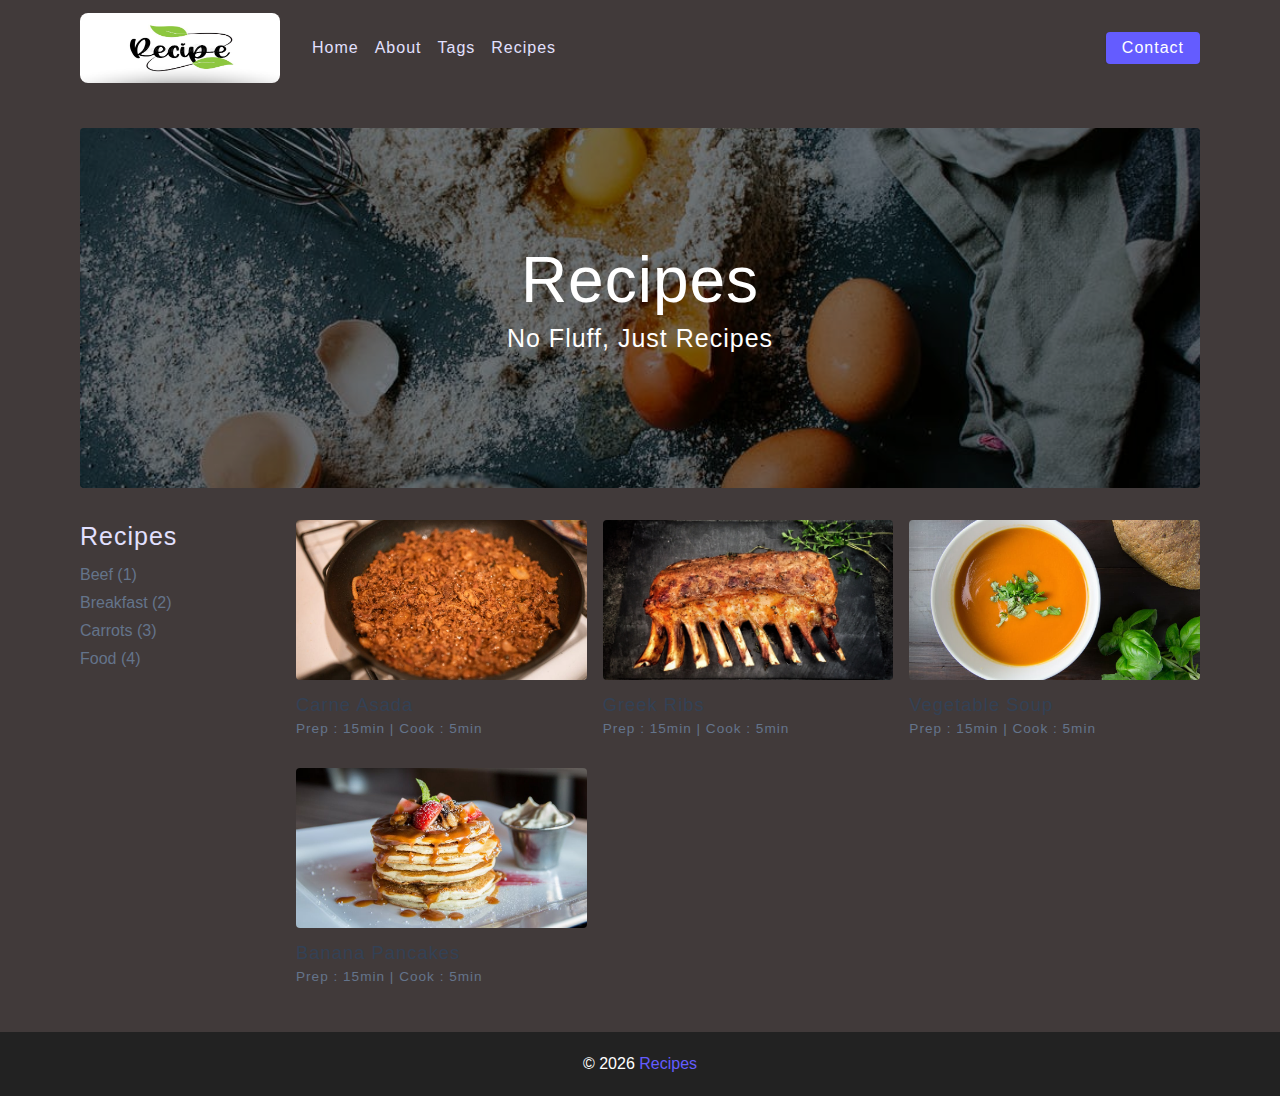
<file: index.html>
<!DOCTYPE html>
<html lang="en">
  <head>
    <meta charset="UTF-8" />
    <meta http-equiv="X-UA-Compatible" content="IE=edge" />
    <meta name="viewport" content="width=device-width, initial-scale=1.0" />
    <title>Recipes</title>
    <!-- favicon -->
    <link rel="shortcut icon" href="./assets/favicon.ico" type="image/x-icon" />
    <!-- normalize -->
    <link rel="stylesheet" href="./css/normalize.css" />
    <!-- font-awesome -->
    <link
      rel="stylesheet"
      href="https://cdnjs.cloudflare.com/ajax/libs/font-awesome/5.14.0/css/all.min.css"
    />
    <!-- main css -->
    <link rel="stylesheet" href="./css/main.css" />
  </head>
  <body>
    <!-- nav  -->
    <nav class="navbar">
      <div class="nav-center">
        <div class="nav-header">
          
            <img class="logo" src="./assets/recipe-.png" alt="recipes" />
          </a>
          <button class="nav-btn btn">
            <i class="fas fa-align-justify"></i>
          </button>
        </div>
        <div class="nav-links">
          <a href="index.html" class="nav-link"> home </a>
          <a href="about.html" class="nav-link"> about </a>
          <a href="tags.html" class="nav-link"> tags </a>
          <a href="recipes.html" class="nav-link"> recipes </a>

          <div class="nav-link contact-link">
            <a href="contact.html" class="btn"> contact </a>
          </div>
        </div>
      </div>
    </nav>
    <!-- end of nav -->
    <!-- main -->
    <main class="page">
      <!-- header -->
      <header class="hero">
        <div class="hero-container">
          <div class="hero-text">
            <h1>Recipes</h1>
            <h4>no fluff, just recipes</h4>
          </div>
        </div>
      </header>
      <!-- end of header -->
      <section class="recipes-container">
        <!-- tag container -->
        <div class="tags-container">
          <h4>recipes</h4>
          <div class="tags-list">
            <a href="tag-template.html">Beef (1)</a>
            <a href="tag-template.html">Breakfast (2)</a>
            <a href="tag-template.html">Carrots (3)</a>
            <a href="tag-template.html">Food (4)</a>
          </div>
        </div>
        <!-- end of tag container -->
        <!-- recipes list -->
        <div class="recipes-list">
          <!-- single recipe -->
          <a href="single-recipe.html" class="recipe">
            <img
              src="./assets/recipes/recipe-1.jpeg"
              class="img recipe-img"
              alt=""
            />
            <h5>Carne Asada</h5>
            <p>Prep : 15min | Cook : 5min</p>
          </a>
          <!-- end of single recipe -->
          <!-- single recipe -->
          <a href="single-recipe.html" class="recipe">
            <img
              src="./assets/recipes/recipe-2.jpeg"
              class="img recipe-img"
              alt=""
            />
            <h5>Greek Ribs</h5>
            <p>Prep : 15min | Cook : 5min</p>
          </a>
          <!-- end of single recipe -->
          <!-- single recipe -->
          <a href="single-recipe.html" class="recipe">
            <img
              src="./assets/recipes/recipe-3.jpeg"
              class="img recipe-img"
              alt=""
            />
            <h5>Vegetable Soup</h5>
            <p>Prep : 15min | Cook : 5min</p>
          </a>
          <!-- end of single recipe -->
          <!-- single recipe -->
          <a href="single-recipe.html" class="recipe">
            <img
              src="./assets/recipes/recipe-4.jpeg"
              class="img recipe-img"
              alt=""
            />
            <h5>Banana Pancakes</h5>
            <p>Prep : 15min | Cook : 5min</p>
          </a>
          <!-- end of single recipe -->
        </div>
        <!-- end of recipes list -->
      </section>
    </main>
    <!-- end of main -->
    <!-- footer -->
    <footer class="page-footer">
      <p>
        &copy; <span id="date"></span>
        <span class="footer-logo">Recipes</span>
      </p>
    </footer>
    <script src="./js/app.js"></script>
  </body>
</html>
</file>
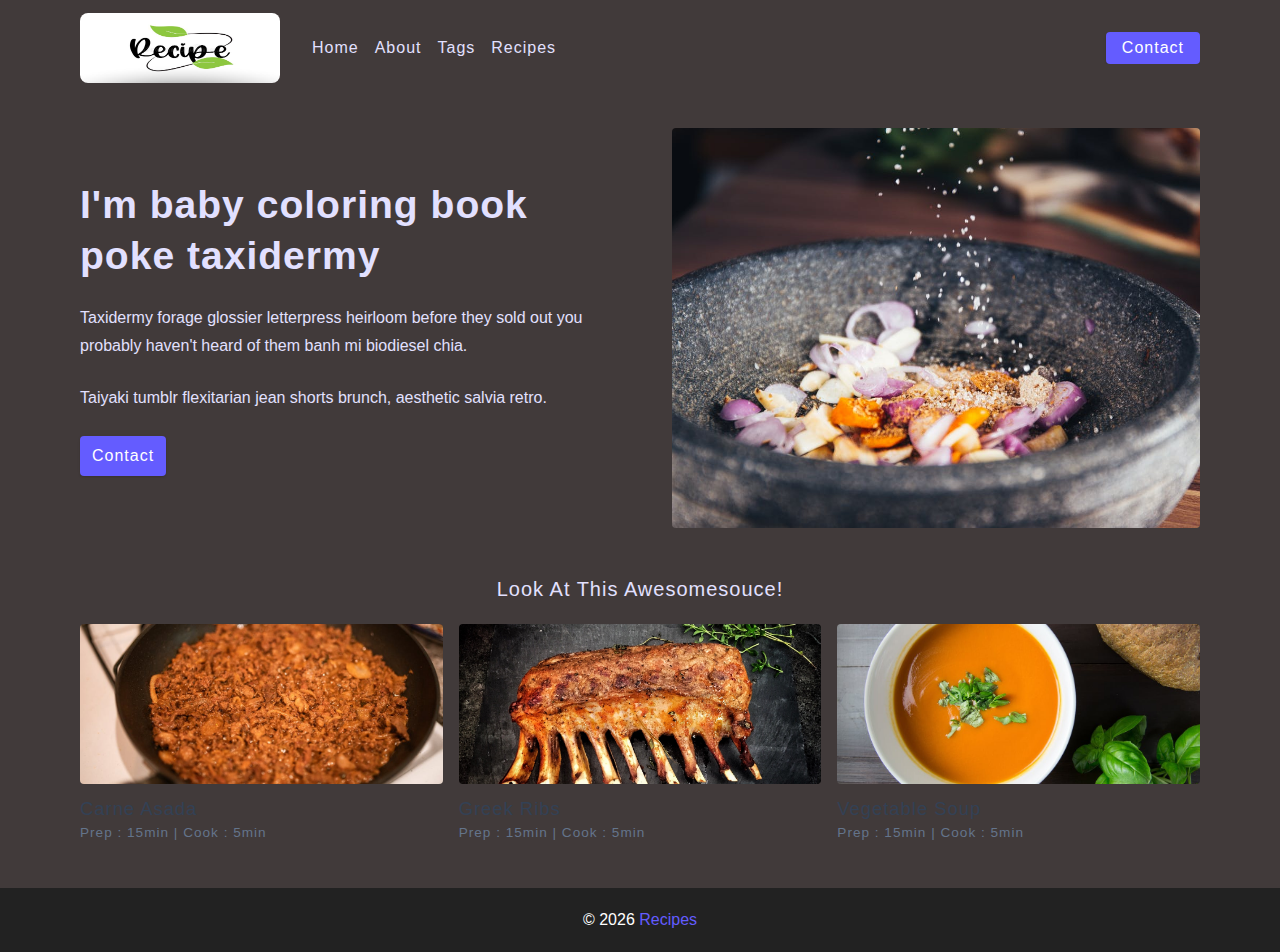
<file: about.html>
<!DOCTYPE html>
<html lang="en">
  <head>
    <meta charset="UTF-8" />
    <meta http-equiv="X-UA-Compatible" content="IE=edge" />
    <meta name="viewport" content="width=device-width, initial-scale=1.0" />
    <title>About || Final</title>
    <!-- favicon -->
    <link rel="shortcut icon" href="./assets/favicon.ico" type="image/x-icon" />
    <!-- normalize -->
    <link rel="stylesheet" href="./css/normalize.css" />
    <!-- font-awesome -->
    <link
      rel="stylesheet"
      href="https://cdnjs.cloudflare.com/ajax/libs/font-awesome/5.14.0/css/all.min.css"
    />
    <!-- main css -->
    <link rel="stylesheet" href="./css/main.css" />
  </head>
  <body>
    <!-- nav  -->
    <nav class="navbar">
      <div class="nav-center">
        <div class="nav-header">
          <img class="logo" src="./assets/recipe-.png" alt="recipes" />
          </a>
          <button class="nav-btn btn">
            <i class="fas fa-align-justify"></i>
          </button>
        </div>
        <div class="nav-links">
          <a href="index.html" class="nav-link"> home </a>
          <a href="about.html" class="nav-link"> about </a>
          <a href="tags.html" class="nav-link"> tags </a>
          <a href="recipes.html" class="nav-link"> recipes </a>

          <div class="nav-link contact-link">
            <a href="contact.html" class="btn"> contact </a>
          </div>
        </div>
      </div>
    </nav>
    <!-- end of nav -->
    <main class="page">
      <section class="about-page">
        <article>
          <h2>I'm baby coloring book poke taxidermy</h2>
          <p>
            Taxidermy forage glossier letterpress heirloom before they sold out
            you probably haven't heard of them banh mi biodiesel chia.
          </p>
          <p>
            Taiyaki tumblr flexitarian jean shorts brunch, aesthetic salvia
            retro.
          </p>
          <a href="contact.html" class="btn"> contact </a>
        </article>
        <!-- needs fixes -->
        <img
          src="./assets/about.jpeg"
          alt="Person Pouring Salt in Bowl"
          class="img about-img"
        />
      </section>
      <section class="featured-recipes">
        <h5 class="featured-title">Look At This Awesomesouce!</h5>
        <div class="recipes-list">
          <!-- single recipe -->
          <a href="single-recipe.html" class="recipe">
            <img
              src="./assets/recipes/recipe-1.jpeg"
              class="img recipe-img"
              alt=""
            />
            <h5>Carne Asada</h5>
            <p>Prep : 15min | Cook : 5min</p>
          </a>
          <!-- end of single recipe -->
          <!-- single recipe -->
          <a href="single-recipe.html" class="recipe">
            <img
              src="./assets/recipes/recipe-2.jpeg"
              class="img recipe-img"
              alt=""
            />
            <h5>Greek Ribs</h5>
            <p>Prep : 15min | Cook : 5min</p>
          </a>
          <!-- end of single recipe -->
          <!-- single recipe -->
          <a href="single-recipe.html" class="recipe">
            <img
              src="./assets/recipes/recipe-3.jpeg"
              class="img recipe-img"
              alt=""
            />
            <h5>Vegetable Soup</h5>
            <p>Prep : 15min | Cook : 5min</p>
          </a>
          <!-- end of single recipe -->
        </div>
      </section>
    </main>
    <!-- footer -->
    <footer class="page-footer">
      <p>
        &copy; <span id="date"></span>
        <span class="footer-logo">Recipes</span> 
      </p>
    </footer>
    <script src="./js/app.js"></script>
  </body>
</html>
</file>
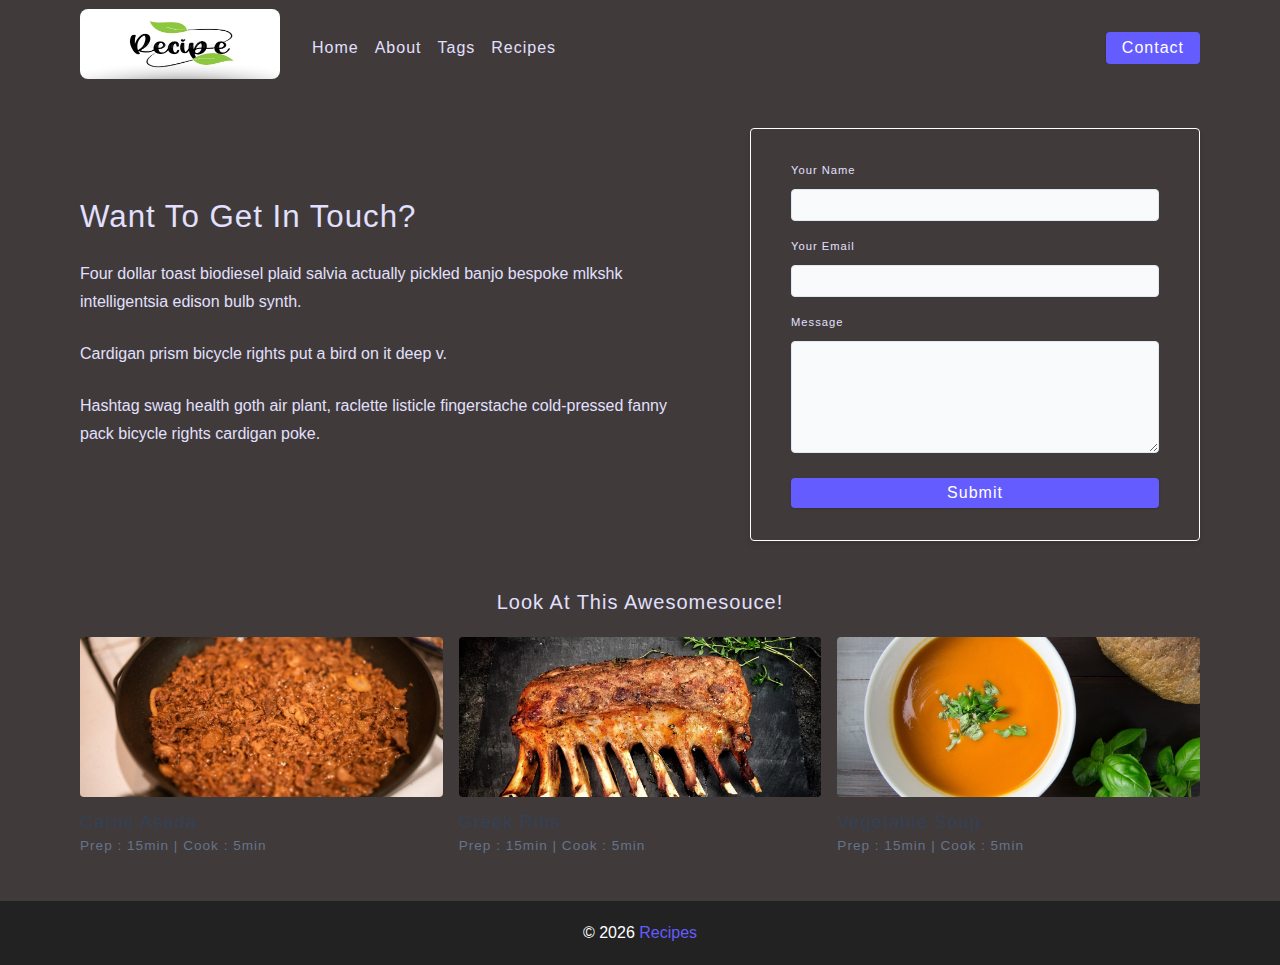
<file: contact.html>
<!DOCTYPE html>
<html lang="en">
  <head>
    <meta charset="UTF-8" />
    <meta http-equiv="X-UA-Compatible" content="IE=edge" />
    <meta name="viewport" content="width=device-width, initial-scale=1.0" />
    <title>Contact || Final</title>
    <!-- favicon -->
    <link rel="shortcut icon" href="./assets/favicon.ico" type="image/x-icon" />
    <!-- normalize -->
    <link rel="stylesheet" href="./css/normalize.css" />
    <!-- font-awesome -->
    <link
      rel="stylesheet"
      href="https://cdnjs.cloudflare.com/ajax/libs/font-awesome/5.14.0/css/all.min.css"
    />
    <!-- main css -->
    <link rel="stylesheet" href="./css/main.css" />
  </head>
  <body>
    <!-- nav  -->
    <nav class="navbar">
      <div class="nav-center">
        <div class="nav-header">
          <a href="index.html" class="nav-logo">
            <img class="logo" src="./assets/recipe-.png" alt="recipes" />
          </a>
          </a>
          <button class="nav-btn btn">
            <i class="fas fa-align-justify"></i>
          </button>
        </div>
        <div class="nav-links">
          <a href="index.html" class="nav-link"> home </a>
          <a href="about.html" class="nav-link"> about </a>
          <a href="tags.html" class="nav-link"> tags </a>
          <a href="recipes.html" class="nav-link"> recipes </a>

          <div class="nav-link contact-link">
            <a href="contact.html" class="btn"> contact </a>
          </div>
        </div>
      </div>
    </nav>
    <!-- end of nav -->
    <main class="page">
     <section class="contact-container">
          <article class="contact-info">
            <h3>Want To Get In Touch?</h3>
            <p>
              Four dollar toast biodiesel plaid salvia actually pickled banjo
              bespoke mlkshk intelligentsia edison bulb synth.
            </p>
            <p>Cardigan prism bicycle rights put a bird on it deep v.</p>
            <p>
              Hashtag swag health goth air plant, raclette listicle fingerstache
              cold-pressed fanny pack bicycle rights cardigan poke.
            </p>
          </article>
          <article>
            <form class="form contact-form">
              <div class="form-row">
                <label html="name" class="form-label">your name</label>
                <input type="text" name="name" id="name" class="form-input" />
              </div>
              <div class="form-row">
                <label html="email" class="form-label">your email</label>
                <input type="text" name="email" id="email" class="form-input" />
              </div>
              <div class="form-row">
                <label html="message" class="form-label">message</label>
                <textarea name="message" id="message" class="form-textarea"></textarea>
              </div>
              <button type="submit" class="btn btn-block">
                submit
              </button>
            </form>
          </article>
        </section>
     <!-- featured recipes -->
       <section class="featured-recipes">
        <h5 class="featured-title">Look At This Awesomesouce!</h5>
        <div class="recipes-list">
          <!-- single recipe -->
          <a href="single-recipe.html" class="recipe">
            <img
              src="./assets/recipes/recipe-1.jpeg"
              class="img recipe-img"
              alt=""
            />
            <h5>Carne Asada</h5>
            <p>Prep : 15min | Cook : 5min</p>
          </a>
          <!-- end of single recipe -->
          <!-- single recipe -->
          <a href="single-recipe.html" class="recipe">
            <img
              src="./assets/recipes/recipe-2.jpeg"
              class="img recipe-img"
              alt=""
            />
            <h5>Greek Ribs</h5>
            <p>Prep : 15min | Cook : 5min</p>
          </a>
          <!-- end of single recipe -->
          <!-- single recipe -->
          <a href="single-recipe.html" class="recipe">
            <img
              src="./assets/recipes/recipe-3.jpeg"
              class="img recipe-img"
              alt=""
            />
            <h5>Vegetable Soup</h5>
            <p>Prep : 15min | Cook : 5min</p>
          </a>
          <!-- end of single recipe -->
        </div>
      </section>
    </main>
    <!-- footer -->
    <footer class="page-footer">
      <p>
        &copy; <span id="date"></span>
        <span class="footer-logo">Recipes</span>
      </p>
    </footer>
    <script src="./js/app.js"></script>
  </body>
</html>
</file>
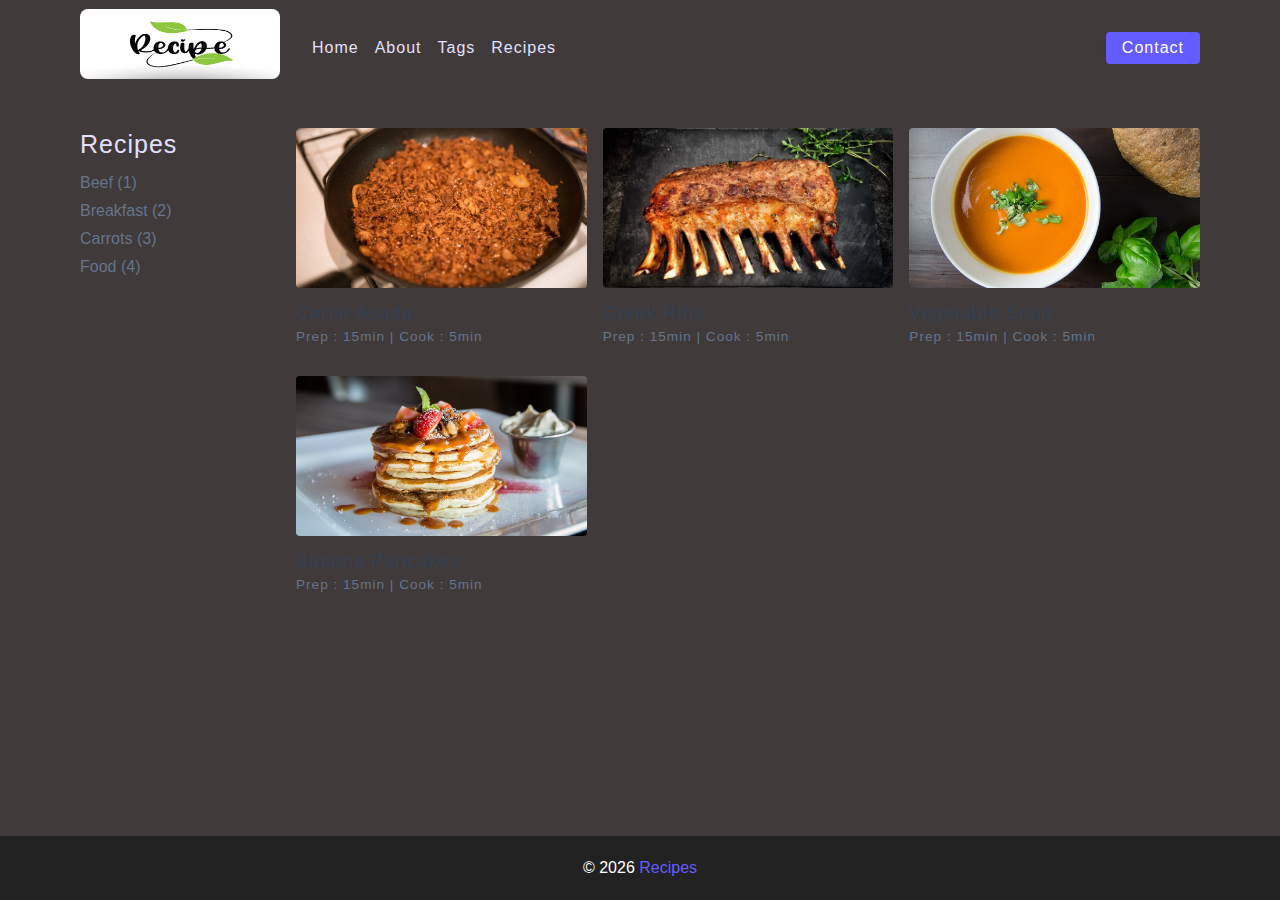
<file: recipes.html>
<!DOCTYPE html>
<html lang="en">
  <head>
    <meta charset="UTF-8" />
    <meta http-equiv="X-UA-Compatible" content="IE=edge" />
    <meta name="viewport" content="width=device-width, initial-scale=1.0" />
    <title>Recipes || Final</title>
    <!-- favicon -->
    <link rel="shortcut icon" href="./assets/favicon.ico" type="image/x-icon" />
    <!-- normalize -->
    <link rel="stylesheet" href="./css/normalize.css" />
    <!-- font-awesome -->
    <link
      rel="stylesheet"
      href="https://cdnjs.cloudflare.com/ajax/libs/font-awesome/5.14.0/css/all.min.css"
    />
    <!-- main css -->
    <link rel="stylesheet" href="./css/main.css" />
  </head>
  <body>
    <!-- nav  -->
    <nav class="navbar">
      <div class="nav-center">
        <div class="nav-header">
          <a href="index.html" class="nav-logo">
            <img class="logo" src="./assets/recipe-.png" alt="recipes" />
          </a>
          </a>
          <button class="nav-btn btn">
            <i class="fas fa-align-justify"></i>
          </button>
        </div>
        <div class="nav-links">
          <a href="index.html" class="nav-link"> home </a>
          <a href="about.html" class="nav-link"> about </a>
          <a href="tags.html" class="nav-link"> tags </a>
          <a href="recipes.html" class="nav-link"> recipes </a>

          <div class="nav-link contact-link">
            <a href="contact.html" class="btn"> contact </a>
          </div>
        </div>
      </div>
    </nav>
    <!-- end of nav -->
    <!-- main -->
    <main class="page">
      <section class="recipes-container">
        <!-- tag container -->
        <div class="tags-container">
          <h4>recipes</h4>
          <div class="tags-list">
            <a href="tag-template.html">Beef (1)</a>
            <a href="tag-template.html">Breakfast (2)</a>
            <a href="tag-template.html">Carrots (3)</a>
            <a href="tag-template.html">Food (4)</a>
          </div>
        </div>
        <!-- end of tag container -->
        <!-- recipes list -->
        <div class="recipes-list">
          <!-- single recipe -->
          <a href="single-recipe.html" class="recipe">
            <img
              src="./assets/recipes/recipe-1.jpeg"
              class="img recipe-img"
              alt=""
            />
            <h5>Carne Asada</h5>
            <p>Prep : 15min | Cook : 5min</p>
          </a>
          <!-- end of single recipe -->
          <!-- single recipe -->
          <a href="single-recipe.html" class="recipe">
            <img
              src="./assets/recipes/recipe-2.jpeg"
              class="img recipe-img"
              alt=""
            />
            <h5>Greek Ribs</h5>
            <p>Prep : 15min | Cook : 5min</p>
          </a>
          <!-- end of single recipe -->
          <!-- single recipe -->
          <a href="single-recipe.html" class="recipe">
            <img
              src="./assets/recipes/recipe-3.jpeg"
              class="img recipe-img"
              alt=""
            />
            <h5>Vegetable Soup</h5>
            <p>Prep : 15min | Cook : 5min</p>
          </a>
          <!-- end of single recipe -->
          <!-- single recipe -->
          <a href="single-recipe.html" class="recipe">
            <img
              src="./assets/recipes/recipe-4.jpeg"
              class="img recipe-img"
              alt=""
            />
            <h5>Banana Pancakes</h5>
            <p>Prep : 15min | Cook : 5min</p>
          </a>
          <!-- end of single recipe -->
        </div>
      </section>
    </main>
    <!-- end of main -->
    <!-- footer -->
    <footer class="page-footer">
      <p>
        &copy; <span id="date"></span>
        <span class="footer-logo">Recipes</span> 
      </p>
    </footer>
    <script src="./js/app.js"></script>
  </body>
</html>
</file>
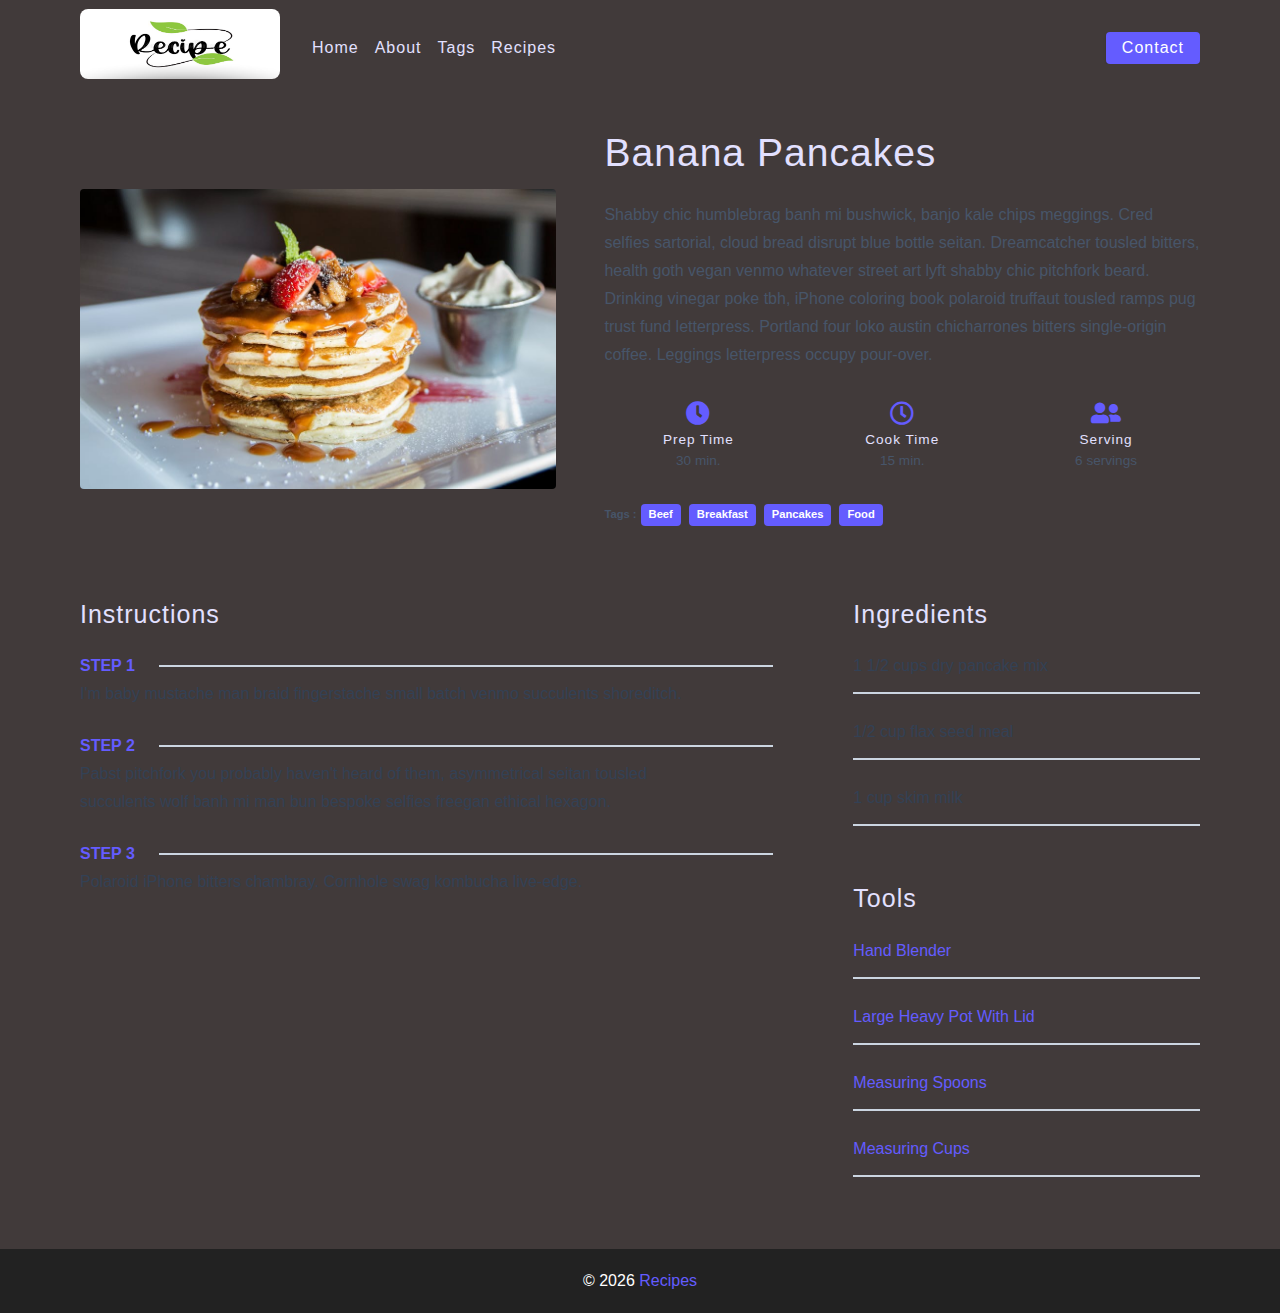
<file: single-recipe.html>
<!DOCTYPE html>
<html lang="en">
  <head>
    <meta charset="UTF-8" />
    <meta http-equiv="X-UA-Compatible" content="IE=edge" />
    <meta name="viewport" content="width=device-width, initial-scale=1.0" />
    <title>Single Recipe || Final</title>
    <!-- favicon -->
    <link rel="shortcut icon" href="./assets/favicon.ico" type="image/x-icon" />
    <!-- normalize -->
    <link rel="stylesheet" href="./css/normalize.css" />
    <!-- font-awesome -->
    <link
      rel="stylesheet"
      href="https://cdnjs.cloudflare.com/ajax/libs/font-awesome/5.14.0/css/all.min.css"
    />
    <!-- main css -->
    <link rel="stylesheet" href="./css/main.css" />
  </head>
  <body>
    <!-- nav  -->
    <nav class="navbar">
      <div class="nav-center">
        <div class="nav-header">
          <a href="index.html" class="nav-logo">
            <img class="logo" src="./assets/recipe-.png" alt="recipes" />
          </a>
          </a>
          <button class="nav-btn btn">
            <i class="fas fa-align-justify"></i>
          </button>
        </div>
        <div class="nav-links">
          <a href="index.html" class="nav-link"> home </a>
          <a href="about.html" class="nav-link"> about </a>
          <a href="tags.html" class="nav-link"> tags </a>
          <a href="recipes.html" class="nav-link"> recipes </a>

          <div class="nav-link contact-link">
            <a href="contact.html" class="btn"> contact </a>
          </div>
        </div>
      </div>
    </nav>
    <!-- end of nav -->
    <main class="page">
      <div class="recipe-page">
        <section class="recipe-hero">
          <img
            src="./assets/recipes/recipe-4.jpeg"
            class="img recipe-hero-img"
          />
          <article class="recipe-info">
            <h2>Banana Pancakes</h2>
            <p>
              Shabby chic humblebrag banh mi bushwick, banjo kale chips
              meggings. Cred selfies sartorial, cloud bread disrupt blue bottle
              seitan. Dreamcatcher tousled bitters, health goth vegan venmo
              whatever street art lyft shabby chic pitchfork beard. Drinking
              vinegar poke tbh, iPhone coloring book polaroid truffaut tousled
              ramps pug trust fund letterpress. Portland four loko austin
              chicharrones bitters single-origin coffee. Leggings letterpress
              occupy pour-over.
            </p>
            <div class="recipe-icons">
              <article>
                <i class="fas fa-clock"></i>
                <h5>prep time</h5>
                <p>30 min.</p>
              </article>
              <article>
                <i class="far fa-clock"></i>
                <h5>cook time</h5>
                <p>15 min.</p>
              </article>
              <article>
                <i class="fas fa-user-friends"></i>
                <h5>serving</h5>
                <p>6 servings</p>
              </article>
            </div>
            <p class="recipe-tags">
              Tags : <a href="tag-template.html">beef</a>
              <a href="tag-template.html">breakfast</a>
              <a href="tag-template.html">pancakes</a>
              <a href="tag-template.html">food</a>
            </p>
          </article>
        </section>
        <!-- content -->
        <section class="recipe-content">
          <article>
            <h4>instructions</h4>
            <!-- single instruction -->
            <div class="single-instruction">
              <header>
                <p>step 1</p>
                <div></div>
              </header>
              <p>
                I'm baby mustache man braid fingerstache small batch venmo
                succulents shoreditch.
              </p>
            </div>
            <!-- end of single instruction -->
            <!-- single instruction -->
            <div class="single-instruction">
              <header>
                <p>step 2</p>
                <div></div>
              </header>
              <p>
                Pabst pitchfork you probably haven't heard of them, asymmetrical
                seitan tousled succulents wolf banh mi man bun bespoke selfies
                freegan ethical hexagon.
              </p>
            </div>
            <!-- end of single instruction -->
            <!-- single instruction -->
            <div class="single-instruction">
              <header>
                <p>step 3</p>
                <div></div>
              </header>
              <p>
                Polaroid iPhone bitters chambray. Cornhole swag kombucha
                live-edge.
              </p>
            </div>
            <!-- end of single instruction -->
          </article>
          <article class="second-column">
            <div>
              <h4>ingredients</h4>
              <p class="single-ingredient">1 1/2 cups dry pancake mix</p>
              <p class="single-ingredient">1/2 cup flax seed meal</p>
              <p class="single-ingredient">1 cup skim milk</p>
            </div>
            <div>
              <h4>tools</h4>
              <p class="single-tool">Hand Blender</p>
              <p class="single-tool">Large Heavy Pot With Lid</p>
              <p class="single-tool">Measuring Spoons</p>
              <p class="single-tool">Measuring Cups</p>
            </div>
          </article>
        </section>
      </div>
    </main>
    <!-- footer -->
    <footer class="page-footer">
      <p>
        &copy; <span id="date"></span>
        <span class="footer-logo">Recipes</span> 
      </p>
    </footer>
    <script src="./js/app.js"></script>
  </body>
</html>
</file>
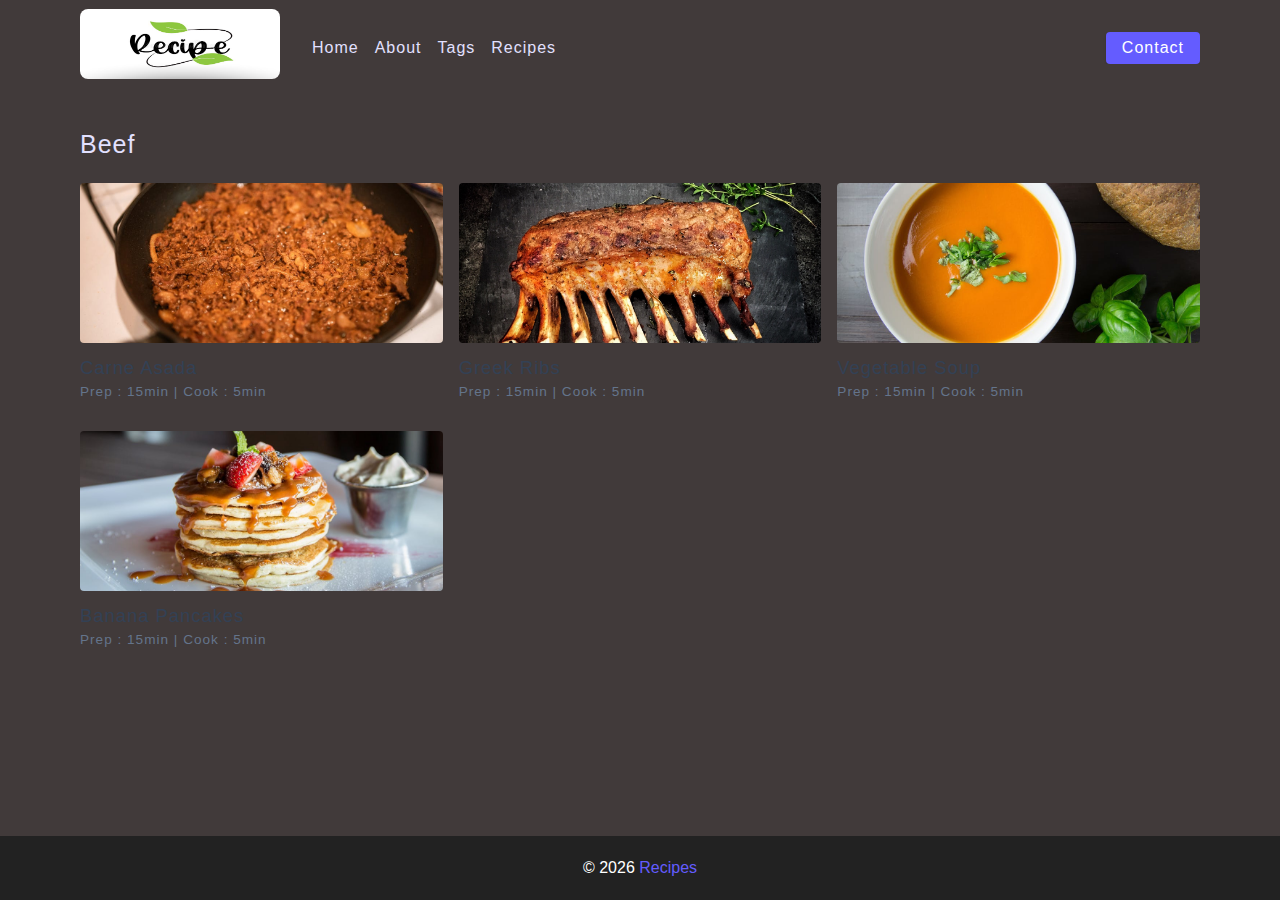
<file: tag-template.html>
<!DOCTYPE html>
<html lang="en">
  <head>
    <meta charset="UTF-8" />
    <meta http-equiv="X-UA-Compatible" content="IE=edge" />
    <meta name="viewport" content="width=device-width, initial-scale=1.0" />
    <title>Recipe Template || Final</title>
    <!-- favicon -->
    <link rel="shortcut icon" href="./assets/favicon.ico" type="image/x-icon" />
    <!-- normalize -->
    <link rel="stylesheet" href="./css/normalize.css" />
    <!-- font-awesome -->
    <link
      rel="stylesheet"
      href="https://cdnjs.cloudflare.com/ajax/libs/font-awesome/5.14.0/css/all.min.css"
    />
    <!-- main css -->
    <link rel="stylesheet" href="./css/main.css" />
  </head>
  <body>
    <!-- nav  -->
    <nav class="navbar">
      <div class="nav-center">
        <div class="nav-header">
          <a href="index.html" class="nav-logo">
            <img class="logo" src="./assets/recipe-.png" alt="recipes" />
          </a>
          </a>
          <button class="nav-btn btn">
            <i class="fas fa-align-justify"></i>
          </button>
        </div>
        <div class="nav-links">
          <a href="index.html" class="nav-link"> home </a>
          <a href="about.html" class="nav-link"> about </a>
          <a href="tags.html" class="nav-link"> tags </a>
          <a href="recipes.html" class="nav-link"> recipes </a>

          <div class="nav-link contact-link">
            <a href="contact.html" class="btn"> contact </a>
          </div>
        </div>
      </div>
    </nav>
    <!-- end of nav -->
    <main class="page">
      <div class="featured-recipes">
        <h4>Beef</h4>
          <!-- recipes list -->
        <div class="recipes-list">
          <!-- single recipe -->
          <a href="single-recipe.html" class="recipe">
            <img
              src="./assets/recipes/recipe-1.jpeg"
              class="img recipe-img"
              alt=""
            />
            <h5>Carne Asada</h5>
            <p>Prep : 15min | Cook : 5min</p>
          </a>
          <!-- end of single recipe -->
          <!-- single recipe -->
          <a href="single-recipe.html" class="recipe">
            <img
              src="./assets/recipes/recipe-2.jpeg"
              class="img recipe-img"
              alt=""
            />
            <h5>Greek Ribs</h5>
            <p>Prep : 15min | Cook : 5min</p>
          </a>
          <!-- end of single recipe -->
          <!-- single recipe -->
          <a href="single-recipe.html" class="recipe">
            <img
              src="./assets/recipes/recipe-3.jpeg"
              class="img recipe-img"
              alt=""
            />
            <h5>Vegetable Soup</h5>
            <p>Prep : 15min | Cook : 5min</p>
          </a>
          <!-- end of single recipe -->
          <!-- single recipe -->
          <a href="single-recipe.html" class="recipe">
            <img
              src="./assets/recipes/recipe-4.jpeg"
              class="img recipe-img"
              alt=""
            />
            <h5>Banana Pancakes</h5>
            <p>Prep : 15min | Cook : 5min</p>
          </a>
          <!-- end of single recipe -->
        </div>
        <!-- end of recipe list -->
      </div>
          
    </main>
    <!-- footer -->
    <footer class="page-footer">
      <p>
        &copy; <span id="date"></span>
        <span class="footer-logo">Recipes</span>  
      </p>
    </footer>
    <script src="./js/app.js"></script>
  </body>
</html>
</file>
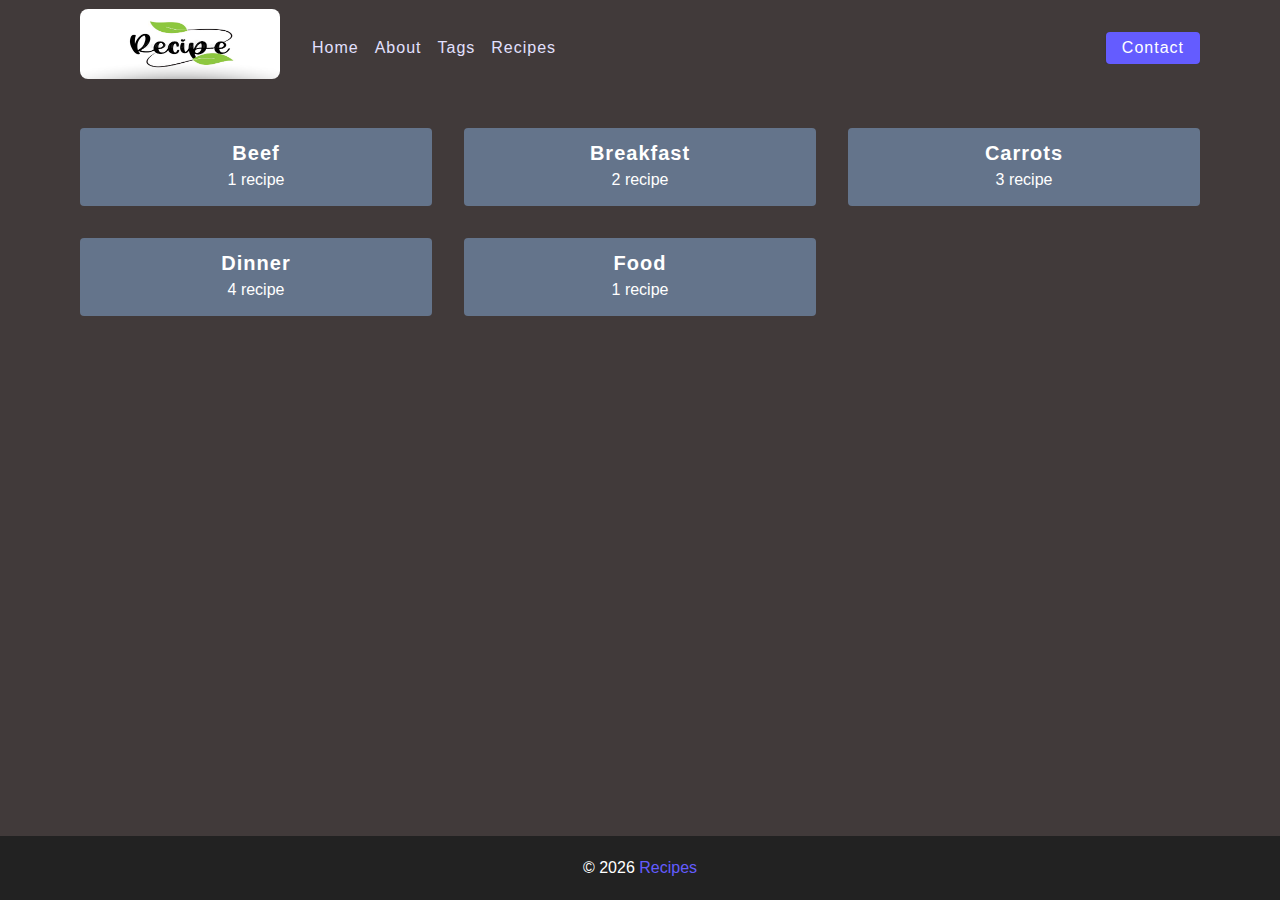
<file: tags.html>
<!DOCTYPE html>
<html lang="en">
  <head>
    <meta charset="UTF-8" />
    <meta http-equiv="X-UA-Compatible" content="IE=edge" />
    <meta name="viewport" content="width=device-width, initial-scale=1.0" />
    <title>Tags || Final</title>
    <!-- favicon -->
    <link rel="shortcut icon" href="./assets/favicon.ico" type="image/x-icon" />
    <!-- normalize -->
    <link rel="stylesheet" href="./css/normalize.css" />
    <!-- font-awesome -->
    <link
      rel="stylesheet"
      href="https://cdnjs.cloudflare.com/ajax/libs/font-awesome/5.14.0/css/all.min.css"
    />
    <!-- main css -->
    <link rel="stylesheet" href="./css/main.css" />
  </head>
  <body>
    <!-- nav  -->
    <nav class="navbar">
      <div class="nav-center">
        <div class="nav-header">
          <a href="index.html" class="nav-logo">
            <img class="logo" src="./assets/recipe-.png" alt="recipes" />
          </a>
          </a>
          <button class="nav-btn btn">
            <i class="fas fa-align-justify"></i>
          </button>
        </div>
        <div class="nav-links">
          <a href="index.html" class="nav-link"> home </a>
          <a href="about.html" class="nav-link"> about </a>
          <a href="tags.html" class="nav-link"> tags </a>
          <a href="recipes.html" class="nav-link"> recipes </a>

          <div class="nav-link contact-link">
            <a href="contact.html" class="btn"> contact </a>
          </div>
        </div>
      </div>
    </nav>
    <!-- end of nav -->
    <main class="page">
         <section class="tags-wrapper">
          <!-- single tag -->
              <a href="tag-template.html" class="tag">
                <h5>beef</h5>
                <p>1 recipe</p>
              </a>
            <!-- end of single tag -->
          <!-- single tag -->
              <a href="tag-template.html" class="tag">
                <h5>breakfast</h5>
                <p>2 recipe</p>
              </a>
            <!-- end of single tag -->
          <!-- single tag -->
              <a href="tag-template.html" class="tag">
                <h5>carrots</h5>
                <p>3 recipe</p>
              </a>
            <!-- end of single tag -->
          <!-- single tag -->
              <a href="tag-template.html" class="tag">
                <h5>dinner</h5>
                <p>4 recipe</p>
              </a>
            <!-- end of single tag -->
          <!-- single tag -->
              <a href="tag-template.html" class="tag">
                <h5>food</h5>
                <p>1 recipe</p>
              </a>
            <!-- end of single tag -->
        </section>
    </main>
    <!-- footer -->
    <footer class="page-footer">
      <p>
        &copy; <span id="date"></span>
        <span class="footer-logo">Recipes</span> 
      </p>
    </footer>
    <script src="./js/app.js"></script>
  </body>
</html>
</file>
<file: css/main.css>
*,
::after,
::before {
  box-sizing: border-box;
}
/* fonts */

@import url('https://fonts.googleapis.com/css2?family=Roboto:wght@400;500;600&family=Montserrat&display=swap');
html {
  font-size: 100%;
} /*16px*/

:root {
  /* colors */
  --primary-100: #e2e0ff;
  --primary-200: #c1beff;
  --primary-300: #a29dff;
  --primary-400: #837dff;
  --primary-500: #645cff;
  --primary-600: #504acc;
  --primary-700: #3c3799;
  --primary-800: #282566;
  --primary-900: #141233;

  /* grey */
  --grey-50: #f8fafc;
  --grey-100: #f1f5f9;
  --grey-200: #e2e8f0;
  --grey-300: #cbd5e1;
  --grey-400: #94a3b8;
  --grey-500: #64748b;
  --grey-600: #475569;
  --grey-700: #334155;
  --grey-800: #1e293b;
  --grey-900: #0f172a;
  /* rest of the colors */
  --black: #222;
  --white: #fff;
  --red-light: #f8d7da;
  --red-dark: #842029;
  --green-light: #d1e7dd;
  --green-dark: #0f5132;

  /* fonts  */
  --headingFont: 'Roboto', sans-serif;
  --bodyFont: 'Nunito', sans-serif;
  --smallText: 0.7em;
  /* rest of the vars */
  --backgroundColor: var(--grey-50);
  --textColor: var(--grey-900);
  --borderRadius: 0.25rem;
  --letterSpacing: 1px;
  --transition: 0.3s ease-in-out all;
  --max-width: 1120px;
  --fixed-width: 600px;

  /* box shadow*/
  --shadow-1: 0 1px 3px 0 rgba(0, 0, 0, 0.1), 0 1px 2px 0 rgba(0, 0, 0, 0.06);
  --shadow-2: 0 4px 6px -1px rgba(0, 0, 0, 0.1),
    0 2px 4px -1px rgba(0, 0, 0, 0.06);
  --shadow-3: 0 10px 15px -3px rgba(0, 0, 0, 0.1),
    0 4px 6px -2px rgba(0, 0, 0, 0.05);
  --shadow-4: 0 20px 25px -5px rgba(0, 0, 0, 0.1),
    0 10px 10px -5px rgba(0, 0, 0, 0.04);
}

body {
 background-color: rgb(65, 58, 58);
  background-blend-mode: multiply,multiply;
  font-family: var(--bodyFont);
  font-weight: 400;
  line-height: 1.75;
  color: #e2e0ff;
}

p {
  margin-top: 0;
  margin-bottom: 1.5rem;
  max-width: 40em;
}

h1,
h2,
h3,
h4,
h5 {
  margin: 0;
  margin-bottom: 1.38rem;
  font-family: var(--headingFont);
  font-weight: 400;
  line-height: 1.3;
  text-transform: capitalize;
  letter-spacing: var(--letterSpacing);
}

h1 {
  margin-top: 0;
  font-size: 3.052rem;
}

h2 {
  font-size: 2.441rem;
}

h3 {
  font-size: 1.953rem;
}

h4 {
  font-size: 1.563rem;
}

h5 {
  font-size: 1.25rem;
}

small,
.text-small {
  font-size: var(--smallText);
}

a {
  text-decoration: none;
}
ul {
  list-style-type: none;
  padding: 0;
}

.logo {
  width: 70px;
  height: 70px;
  border: 1px;
  border-radius: 8px;
  top: 2rem;
  left: 5rem;
}

.img {
  width: 100%;
  display: block;
  object-fit: cover;
}
/* buttons */

.btn {
  cursor: pointer;
  color: var(--white);
  background: var(--primary-500);
  border: transparent;
  border-radius: var(--borderRadius);
  letter-spacing: var(--letterSpacing);
  padding: 0.375rem 0.75rem;
  box-shadow: var(--shadow-1);
  transition: var(--transtion);
  text-transform: capitalize;
  display: inline-block;
}
.btn:hover {
  background: var(--primary-700);
  box-shadow: var(--shadow-3);
}
.btn-hipster {
  color: var(--primary-500);
  background: var(--primary-200);
}
.btn-hipster:hover {
  color: var(--primary-200);
  background: var(--primary-700);
}
.btn-block {
  width: 100%;
}

/* alerts */
.alert {
  padding: 0.375rem 0.75rem;
  margin-bottom: 1rem;
  border-color: transparent;
  border-radius: var(--borderRadius);
}

.alert-danger {
  color: var(--red-dark);
  background: var(--red-light);
}
.alert-success {
  color: var(--green-dark);
  background: var(--green-light);
}
/* form */

.form {
  width: 90vw;
  max-width: var(--fixed-width);
  background-color: rgb(65, 58, 58);
  border: 1px solid white;
  border-radius: var(--borderRadius);
  box-shadow: var(--shadow-2);
  padding: 2rem 2.5rem;
  margin: 3rem auto;
}
.form-label {
  display: block;
  font-size: var(--smallText);
  margin-bottom: 0.5rem;
  text-transform: capitalize;
  letter-spacing: var(--letterSpacing);
}
.form-input,
.form-textarea {
  width: 100%;
  padding: 0.375rem 0.75rem;
  border-radius: var(--borderRadius);
  background: var(--backgroundColor);
  border: 1px solid var(--grey-200);
}

.form-row {
  margin-bottom: 1rem;
}

.form-textarea {
  height: 7rem;
}
::placeholder {
  font-family: inherit;
  color: var(--grey-400);
}
.form-alert {
  color: var(--red-dark);
  letter-spacing: var(--letterSpacing);
  text-transform: capitalize;
}
/* alert */

@keyframes spinner {
  to {
    transform: rotate(360deg);
  }
}

.loading {
  width: 6rem;
  height: 6rem;
  border: 5px solid var(--grey-400);
  border-radius: 50%;
  border-top-color: var(--primary-500);
  animation: spinner 0.6s linear infinite;
}
.loading {
  margin: 0 auto;
}
/* title */

.title {
  text-align: center;
}

.title-underline {
  background: var(--primary-500);
  width: 7rem;
  height: 0.25rem;
  margin: 0 auto;
  margin-top: -1rem;
}

/*
=============== 
Navbar
===============
*/

.navbar {
  display: flex;
  align-items: center;
  justify-content: center;
}
.nav-center {
  width: 90vw;
  max-width: var(--max-width);
}
.nav-header {
  height: 6rem;
  display: flex;
  justify-content: space-between;
  align-items: center;
}
.nav-header img {
  width: 200px;
}
/* .nav-logo {
  display: flex;
  align-items: flex-end;
} */

.nav-btn {
  padding: 0.15rem 0.75rem;
}
.nav-btn i {
  font-size: 1.25rem;
}
.nav-links {
  
  height: 0;
  overflow: hidden;
  display: flex;
  flex-direction: column;
  transition: var(--transition);
}
.show-links {
  height: 23.9375rem;
}

.nav-link {
  display: block;
  text-align: center;
  font-size: 1.25rem;
  text-transform: capitalize;
  color: #e2e0ff;
  letter-spacing: var(--letterSpacing);
  padding: 1rem 0;
  border-top: 1px solid var(--grey-500);
  transition: var(--transition);
}
.nav-link:hover {
  color: var(--primary-500);
}

.contact-link a {
  padding: 0.15rem 1rem;
}

@media screen and (min-width: 992px) {
  .navbar {
    height: 6rem;
  }
  .nav-center {
    display: flex;
    align-items: center;
  }
  .nav-header {
    padding: 0;
    margin-right: 2rem;
    height: auto;
  }

  .nav-btn {
    display: none;
  }
  .nav-links {
    height: auto !important;
    flex-direction: row;
    align-items: center;
    width: 100%;
  }
  .nav-link {
    padding: 0;
    border-top: none;
    margin-right: 1rem;
    font-size: 1rem;
  }
  .contact-link {
    margin-right: 0;
    margin-left: auto;
  }
}
/*
=============== 
Page
===============
*/

.page {
  width: 90vw;
  max-width: var(--max-width);
  margin: 0 auto;
}
.page {
  padding-top: 2rem;
  min-height: calc(100vh - (6rem + 4rem));
}
/*
=============== 
Footer
===============
*/

.page-footer {
  text-align: center;
  height: 4rem;
  display: flex;
  align-items: center;
  justify-content: center;
  background: var(--black);
  color: var(--white);
}
.page-footer h5 {
  margin-top: 0;
  margin-bottom: 0;
}
.page-footer p {
  margin-bottom: 0;
}
.page-footer .footer-logo,
.page-footer a {
  color: var(--primary-500);
}
/*
=============== 
Hero
===============
*/

.hero {
  height: 40vh;
  position: relative;
  margin-bottom: 2rem;
  background: url('../assets/main.jpeg') center/cover no-repeat;
  border-radius: var(--borderRadius);
}
.hero-container {
  position: absolute;
  top: 0;
  left: 0;
  width: 100%;
  height: 100%;
  display: flex;
  align-items: center;
  justify-content: center;
  background: rgba(0, 0, 0, 0.4);
  border-radius: var(--borderRadius);
}
.hero-text {
  color: var(--white);
  text-align: center;
}

@media only screen and (min-width: 768px) {
  .hero-text h1 {
    font-size: 4rem;
    margin-bottom: 0;
  }
}

/*
=============== 
Recipes 
===============
*/

.recipes-container {
  display: grid;
  gap: 2rem 1rem;
}

.recipes-list {
  display: grid;
  gap: 2rem 1rem;
  padding-bottom: 3rem;
}
.tags-container {
  order: 1;
  display: flex;
  flex-direction: column;
  padding-bottom: 3rem;
  /* background: blue; */
}
.tags-container h4 {
  margin-bottom: 0.5rem;
  font-weight: 500;
}
.tags-list {
  display: grid;
  grid-template-columns: 1fr 1fr 1fr;
}
.tags-list a {
  text-transform: capitalize;
  display: block;
  color: var(--grey-500);
  transition: var(--transition);
}
.tags-list a:hover {
  color: var(--primary-500);
}
.recipe {
  display: block;
}
.recipe-img {
  height: 15rem;
  border-radius: var(--borderRadius);
  margin-bottom: 1rem;
}
.recipe h5 {
  margin-bottom: 0;
  margin-top: 0.25rem;
  line-height: 1;
  color: var(--grey-700);
}
.recipe p {
  margin-bottom: 0;
  line-height: 1;
  color: var(--grey-500);
  margin-top: 0.5rem;
  letter-spacing: var(--letterSpacing);
}
@media screen and (min-width: 576px) {
  .recipes-list {
    grid-template-columns: 1fr 1fr;
  }
  .recipe-img {
    height: 10rem;
  }
}

@media screen and (min-width: 992px) {
  .recipes-container {
    grid-template-columns: 200px 1fr;
    gap: 1rem;
  }
  .recipes-list {
    grid-template-columns: 1fr 1fr;
  }

  .recipe p {
    font-size: 0.85rem;
  }
  .tags-container {
    order: 0;
    /* background: blue; */
  }
  .tags-list {
    display: grid;
    grid-template-columns: 1fr;
  }
}

@media screen and (min-width: 1200px) {
  .recipe h5 {
    font-size: 1.15rem;
  }
  .recipes-list {
    grid-template-columns: 1fr 1fr 1fr;
  }
}
/*
=============== 
Error
===============
*/
.error-page {
  text-align: center;
  padding-top: 5rem;
}
.error-page h1 {
  font-size: 9rem;
}
/*
=============== 
About Page
===============
*/

.about-page h2 {
  text-transform: none;
  font-weight: bold;
}
.about-page {
  display: grid;
  gap: 2rem 4rem;
  padding-bottom: 3rem;
}
.about-img {
  border-radius: var(--borderRadius);
  height: 300px;
}

@media screen and (min-width: 992px) {
  .about-page {
    grid-template-columns: 1fr 1fr;
    grid-template-rows: 400px;
    align-items: center;
  }
  .about-img {
    height: 100%;
  }
}

.featured-title {
  text-align: center;
}
/*
=============== 
Contact Page
===============
*/
.contact-form {
  width: 100%;
  margin: 0;
}
.contact-container {
  display: grid;
  gap: 2rem 3rem;
  padding-bottom: 3rem;
}
@media screen and (min-width: 992px) {
  .contact-container {
    grid-template-columns: 1fr 450px;
    align-items: center;
  }
}

/*
=============== 
Tags Page
===============
*/

.tags-wrapper {
  display: grid;
  gap: 2rem;
  padding-bottom: 3rem;
}
.tag {
  background: var(--grey-500);
  border-radius: var(--borderRadius);
  text-align: center;
  color: var(--white);
  transition: var(--transition);
  padding: 0.75rem 0;
}
.tag:hover {
  background: var(--primary-500);
}
.tag h5,
.tag p {
  margin-bottom: 0;
}
.tag h5 {
  font-weight: 600;
}
@media screen and (min-width: 576px) {
  .tags-wrapper {
    grid-template-columns: 1fr 1fr;
  }
}
@media screen and (min-width: 992px) {
  .tags-wrapper {
    grid-template-columns: 1fr 1fr 1fr;
  }
}

/*
=============== 
Recipe Template
===============
*/

.recipe-hero {
  display: grid;
  gap: 3rem;
}

.recipe-hero-img {
  height: 300px;
  border-radius: var(--borderRadius);
}
.recipe-info p {
  color: var(--grey-600);
}
.recipe-icons {
  display: grid;
  grid-template-columns: repeat(3, 1fr);
  gap: 1rem;
  margin: 2rem 0;
  text-align: center;
}
.recipe-icons i {
  font-size: 1.5rem;
  color: var(--primary-500);
}
.recipe-icons h5,
.recipe-icons p {
  margin-bottom: 0;
  font-size: 0.85em;
}

.recipe-icons p {
  color: var(--grey-600);
}
.recipe-tags {
  display: flex;
  align-items: center;
  flex-wrap: wrap;
  font-size: 0.7em;
  font-weight: 600;
}
.recipe-tags a {
  background: var(--primary-500);
  border-radius: var(--borderRadius);
  color: var(--white);
  padding: 0.05rem 0.5rem;
  margin: 0 0.25rem;
  text-transform: capitalize;
}
@media screen and (min-width: 992px) {
  .recipe-hero {
    grid-template-columns: 4fr 5fr;
    align-items: center;
  }
}
.recipe-content {
  padding: 3rem 0;
  display: grid;
  gap: 2rem 5rem;
}
@media screen and (min-width: 992px) {
  .recipe-content {
    grid-template-columns: 2fr 1fr;
  }
}
.single-instruction header {
  display: grid;
  grid-template-columns: auto 1fr;
  gap: 1.5rem;
  align-items: center;
}
.single-instruction header p {
  text-transform: uppercase;
  font-weight: 600;
  color: var(--primary-500);
  margin-bottom: 0;
}
.single-instruction > p {
  color: var(--grey-700);
}

.single-instruction header div {
  height: 2px;
  background: var(--grey-300);
}

.second-column {
  display: grid;
  row-gap: 2rem;
}

.single-ingredient {
  border-bottom: 2px solid var(--grey-300);
  padding-bottom: 0.75rem;
  color: var(--grey-700);
}
.single-tool {
  border-bottom: 2px solid var(--grey-300);
  padding-bottom: 0.75rem;
  color: var(--primary-500);
  text-transform: capitalize;
}
</file>
